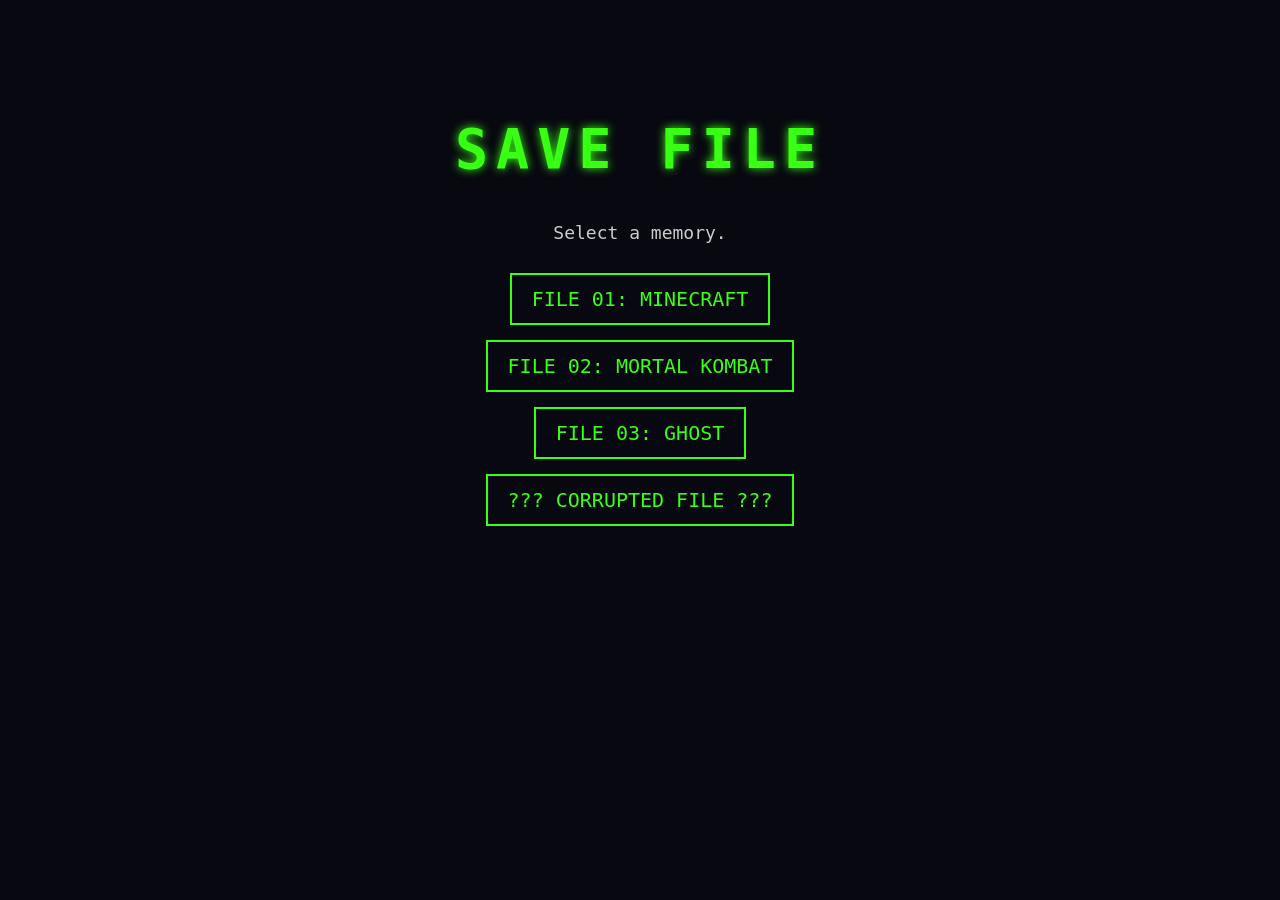
<file: index.html>
<!DOCTYPE html>

<html>

<head>
    <title>Save File</title>
	<link rel="stylesheet" href="style.css">
</head>

<body>

    <h1>SAVE FILE</h1>

    <p>Select a memory.</p>

    <a href="minecraft.html">FILE 01: MINECRAFT</a>

    <br><br>

    <a href="mortal-kombat.html">FILE 02: MORTAL KOMBAT</a>

    <br><br>

    <a href="ghost.html">FILE 03: GHOST</a>

    <br><br>

    <a href="corrupted.html">??? CORRUPTED FILE ???</a>

</body>

</html>
</file>
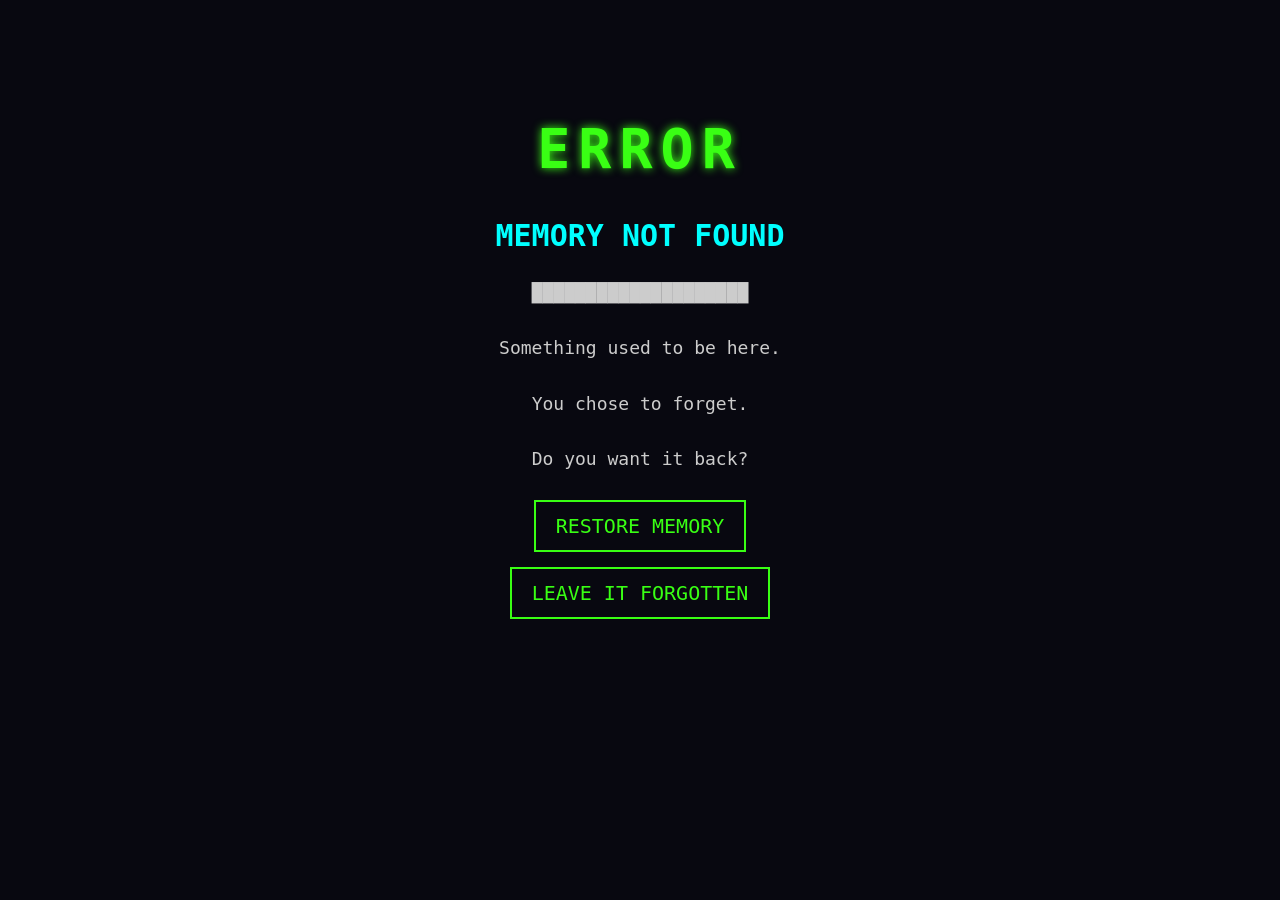
<file: corrupted.html>
<!DOCTYPE html>

<html>

<head>
    <title>Memory Corrupted</title>
    <link rel="stylesheet" href="style.css">
</head>

<body>

    <h1>ERROR</h1>

    <h2>MEMORY NOT FOUND</h2>

    <p>
    ████████████████████
    </p>

    <p>
    Something used to be here.
    </p>

    <p>
    You chose to forget.
    </p>

    <p>
    Do you want it back?
    </p>

    <a href="memory.html">RESTORE MEMORY</a>

    <br><br>

    <a href="index.html">LEAVE IT FORGOTTEN</a>

</body>

</html>
</file>
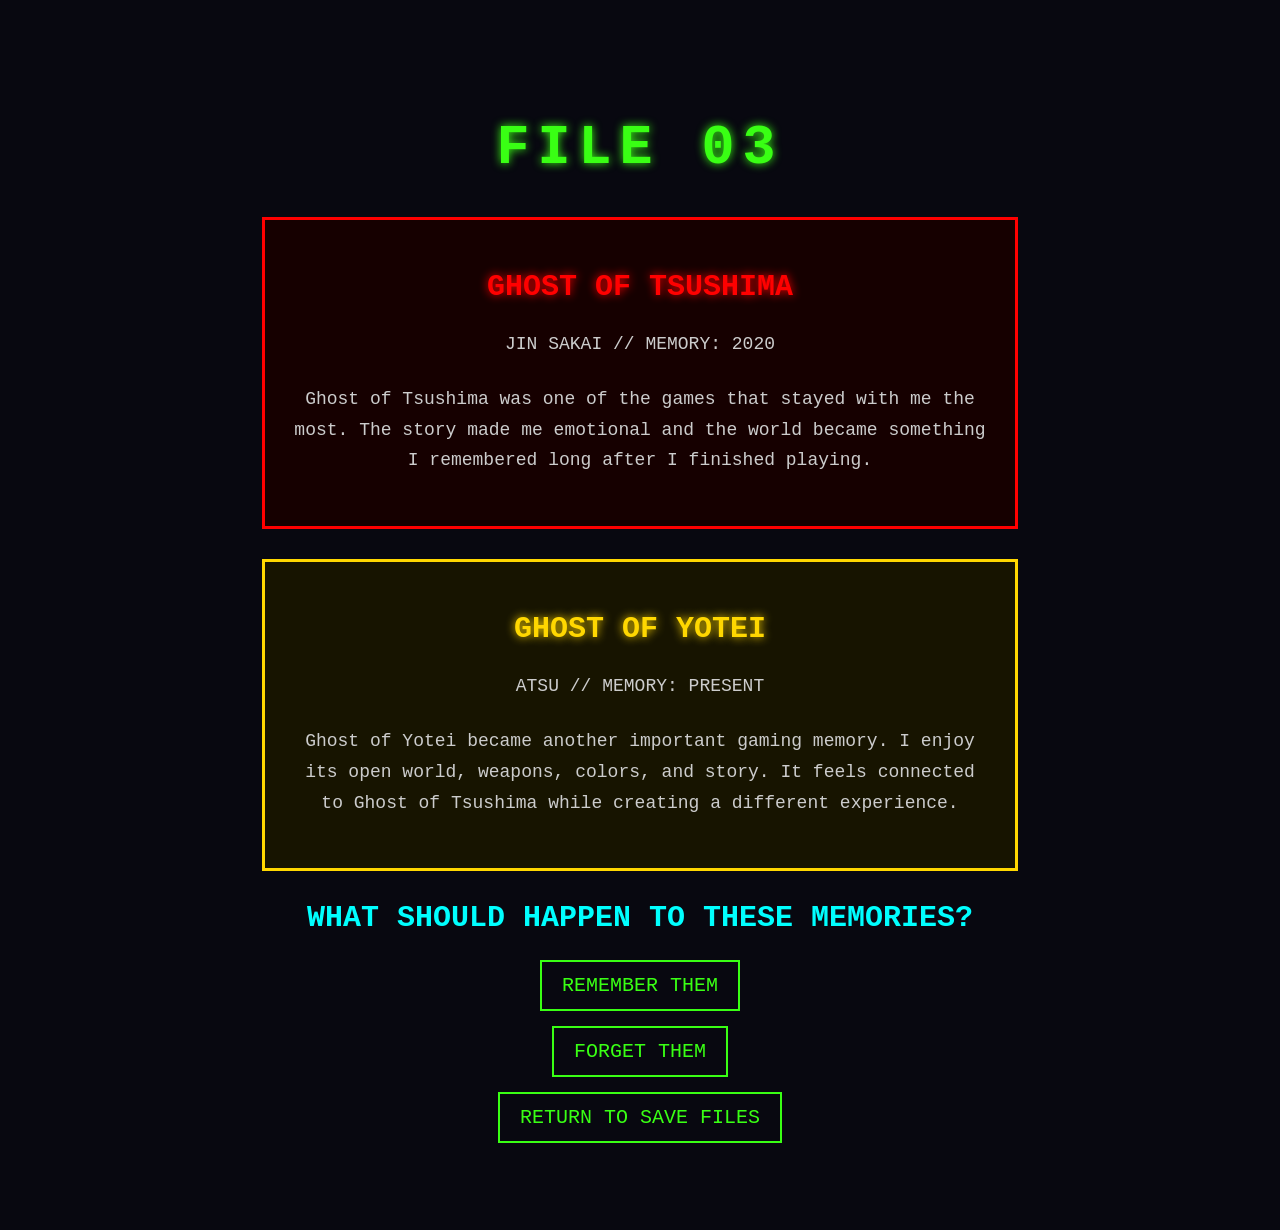
<file: ghost.html>
<!DOCTYPE html>

<html>

<head>
    <title>Ghost Memory</title>
    <link rel="stylesheet" href="style.css">
</head>

<body>

    <h1>FILE 03</h1>

    <div class="jin">

        <h2>GHOST OF TSUSHIMA</h2>

        <p>JIN SAKAI // MEMORY: 2020</p>

        <p>
        Ghost of Tsushima was one of the games that stayed
        with me the most. The story made me emotional and
        the world became something I remembered long after
        I finished playing.
        </p>

    </div>

    <div class="atsu">

        <h2>GHOST OF YOTEI</h2>

        <p>ATSU // MEMORY: PRESENT</p>

        <p>
        Ghost of Yotei became another important gaming memory.
        I enjoy its open world, weapons, colors, and story.
        It feels connected to Ghost of Tsushima while creating
        a different experience.
        </p>

    </div>

    <h2>WHAT SHOULD HAPPEN TO THESE MEMORIES?</h2>

    <a href="memory.html">REMEMBER THEM</a>

    <br><br>

    <a href="corrupted.html">FORGET THEM</a>

    <br><br>

    <a href="index.html">RETURN TO SAVE FILES</a>

</body>

</html>
</file>
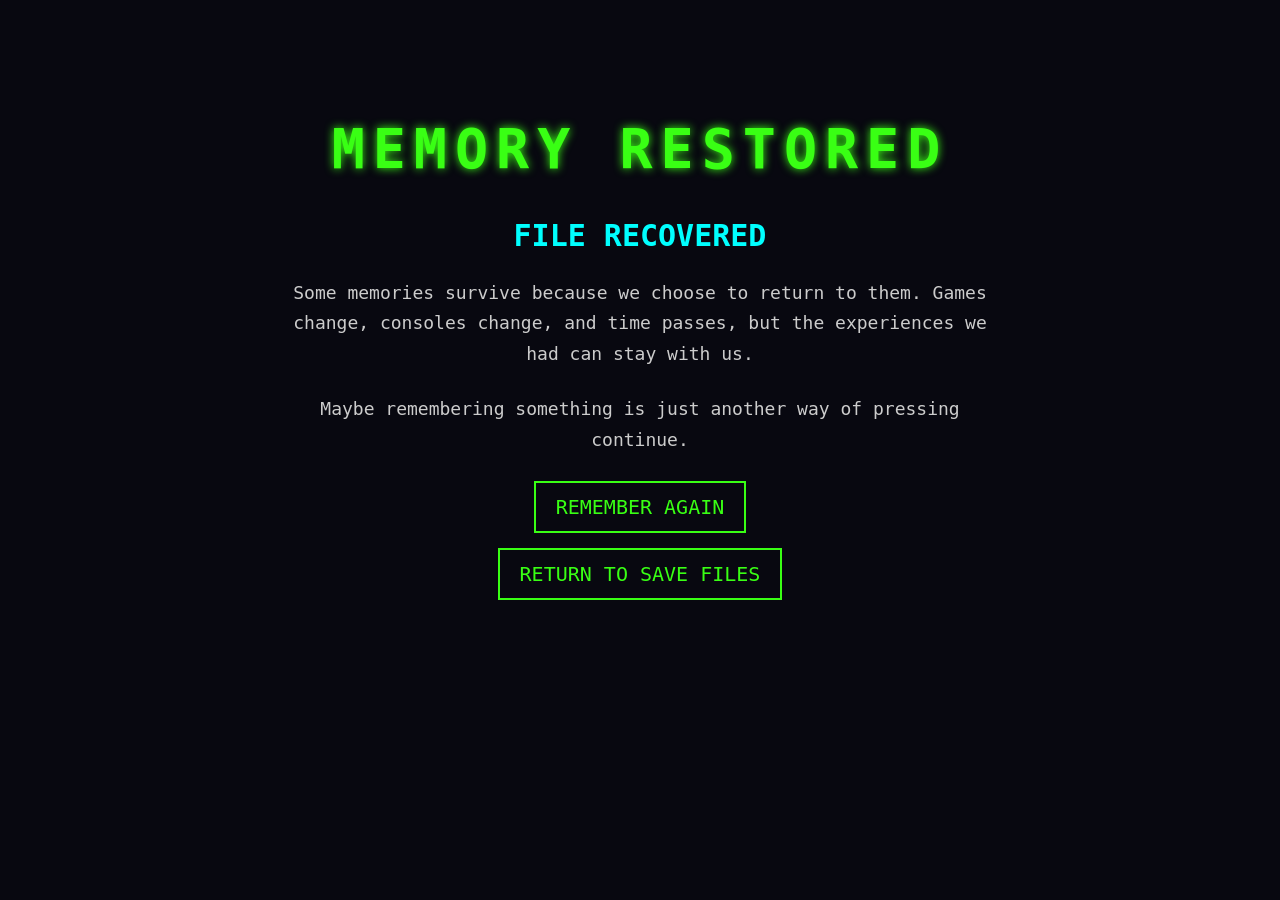
<file: memory.html>
<!DOCTYPE html>

<html>

<head>
    <title>Memory Restored</title>
    <link rel="stylesheet" href="style.css">
</head>

<body>

    <h1>MEMORY RESTORED</h1>

    <h2>FILE RECOVERED</h2>

    <p>
    Some memories survive because we choose to return to them.
    Games change, consoles change, and time passes, but the
    experiences we had can stay with us.
    </p>

    <p>
    Maybe remembering something is just another way of
    pressing continue.
    </p>

    <a href="ghost.html">REMEMBER AGAIN</a>

    <br><br>

    <a href="index.html">RETURN TO SAVE FILES</a>

</body>

</html>
</file>
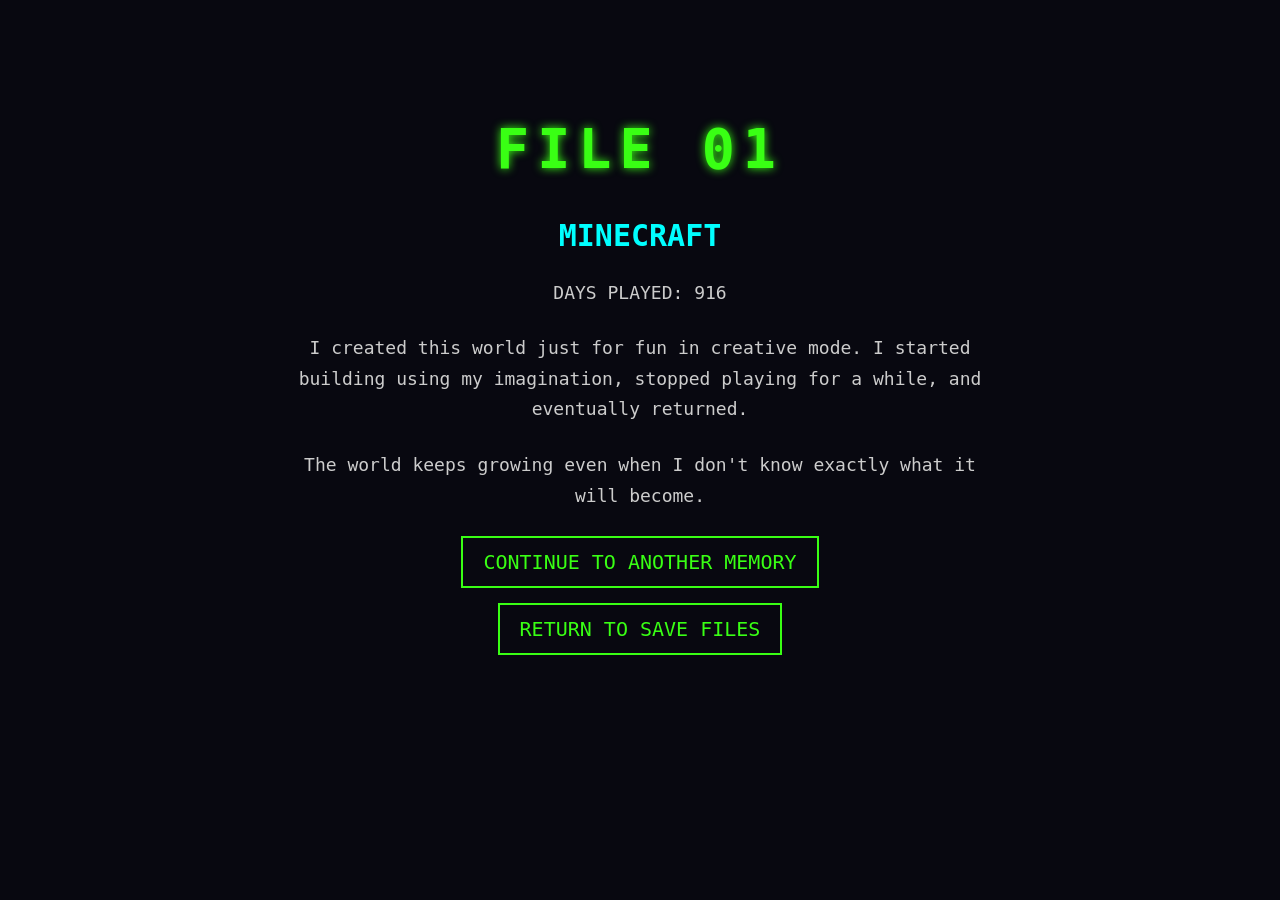
<file: minecraft.html>
<!DOCTYPE html>

<html>

<head>
    <title>Minecraft Memory</title>
	<link rel="stylesheet" href="style.css">
</head>

<body>

    <h1>FILE 01</h1>

    <h2>MINECRAFT</h2>

    <p>DAYS PLAYED: 916</p>

    <p>
    I created this world just for fun in creative mode.
    I started building using my imagination, stopped playing
    for a while, and eventually returned.
    </p>

    <p>
    The world keeps growing even when I don't know
    exactly what it will become.
    </p>

    <a href="mortal-kombat.html">CONTINUE TO ANOTHER MEMORY</a>

    <br><br>

    <a href="index.html">RETURN TO SAVE FILES</a>

</body>

</html>
</file>
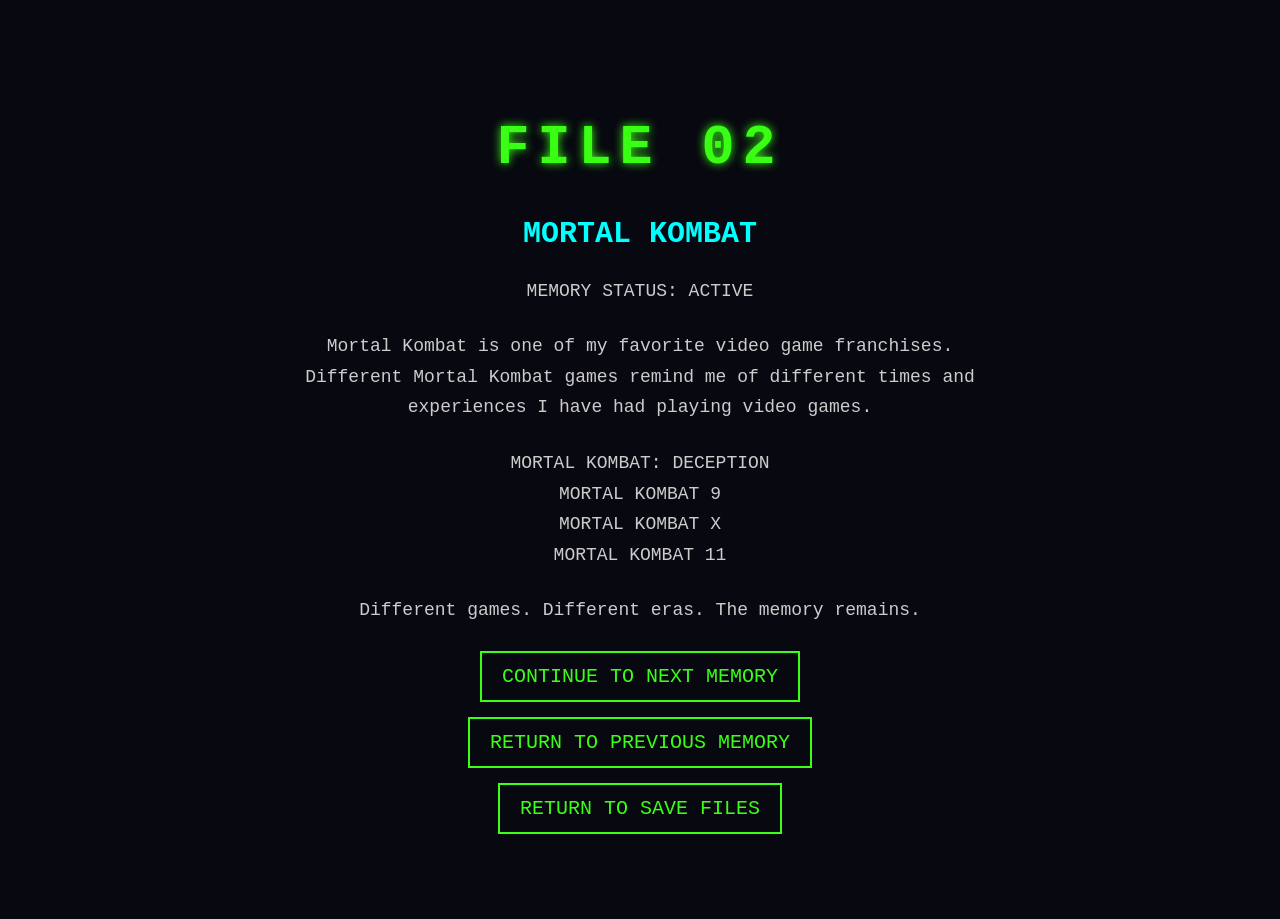
<file: mortal-kombat.html>
<!DOCTYPE html>

<html>

<head>
    <title>Mortal Kombat Memory</title>
    <link rel="stylesheet" href="style.css">
</head>

<body>

    <h1>FILE 02</h1>

    <h2>MORTAL KOMBAT</h2>

    <p>MEMORY STATUS: ACTIVE</p>

    <p>
    Mortal Kombat is one of my favorite video game franchises.
    Different Mortal Kombat games remind me of different times
    and experiences I have had playing video games.
    </p>

    <p>
    MORTAL KOMBAT: DECEPTION<br>
    MORTAL KOMBAT 9<br>
    MORTAL KOMBAT X<br>
    MORTAL KOMBAT 11
    </p>

    <p>
    Different games. Different eras. The memory remains.
    </p>

    <a href="ghost.html">CONTINUE TO NEXT MEMORY</a>

    <br><br>

    <a href="minecraft.html">RETURN TO PREVIOUS MEMORY</a>

    <br><br>

    <a href="index.html">RETURN TO SAVE FILES</a>

</body>

</html>
</file>
<file: style.css>
body {
    background-color: #080810;
    color: #eeeeee;
    font-family: monospace;
    text-align: center;
    margin: 0;
    padding: 80px 20px;
}

h1 {
    color: #39ff14;
    font-size: 55px;
    letter-spacing: 8px;
    text-shadow: 0 0 10px #39ff14;
    animation: glow 2s infinite alternate;
}

h2 {
    color: #00ffff;
    font-size: 30px;
}

p {
    color: #cccccc;
    font-size: 18px;
    line-height: 1.7;
    max-width: 700px;
    margin: 25px auto;
}

a {
    display: inline-block;
    color: #39ff14;
    font-size: 20px;
    text-decoration: none;
    border: 2px solid #39ff14;
    padding: 12px 20px;
    transition: 0.3s;
}

a:hover {
    color: black;
    background-color: #39ff14;
    transform: scale(1.08);
    box-shadow: 0 0 20px #39ff14;
}

/* JIN SAKAI - RED AND BLACK */

.jin {
    background-color: #160000;
    color: white;
    border: 3px solid red;
    padding: 25px;
    margin: 30px auto;
    max-width: 700px;
}

.jin h2 {
    color: red;
    text-shadow: 0 0 10px red;
}

/* ATSU - YELLOW AND BLACK */

.atsu {
    background-color: #171400;
    color: white;
    border: 3px solid #ffd700;
    padding: 25px;
    margin: 30px auto;
    max-width: 700px;
}

.atsu h2 {
    color: #ffd700;
    text-shadow: 0 0 10px #ffd700;
}

/* GLOWING TITLE ANIMATION */

@keyframes glow {
    from {
        text-shadow: 0 0 5px #39ff14;
    }

    to {
        text-shadow: 0 0 25px #39ff14;
    }
}
</file>
